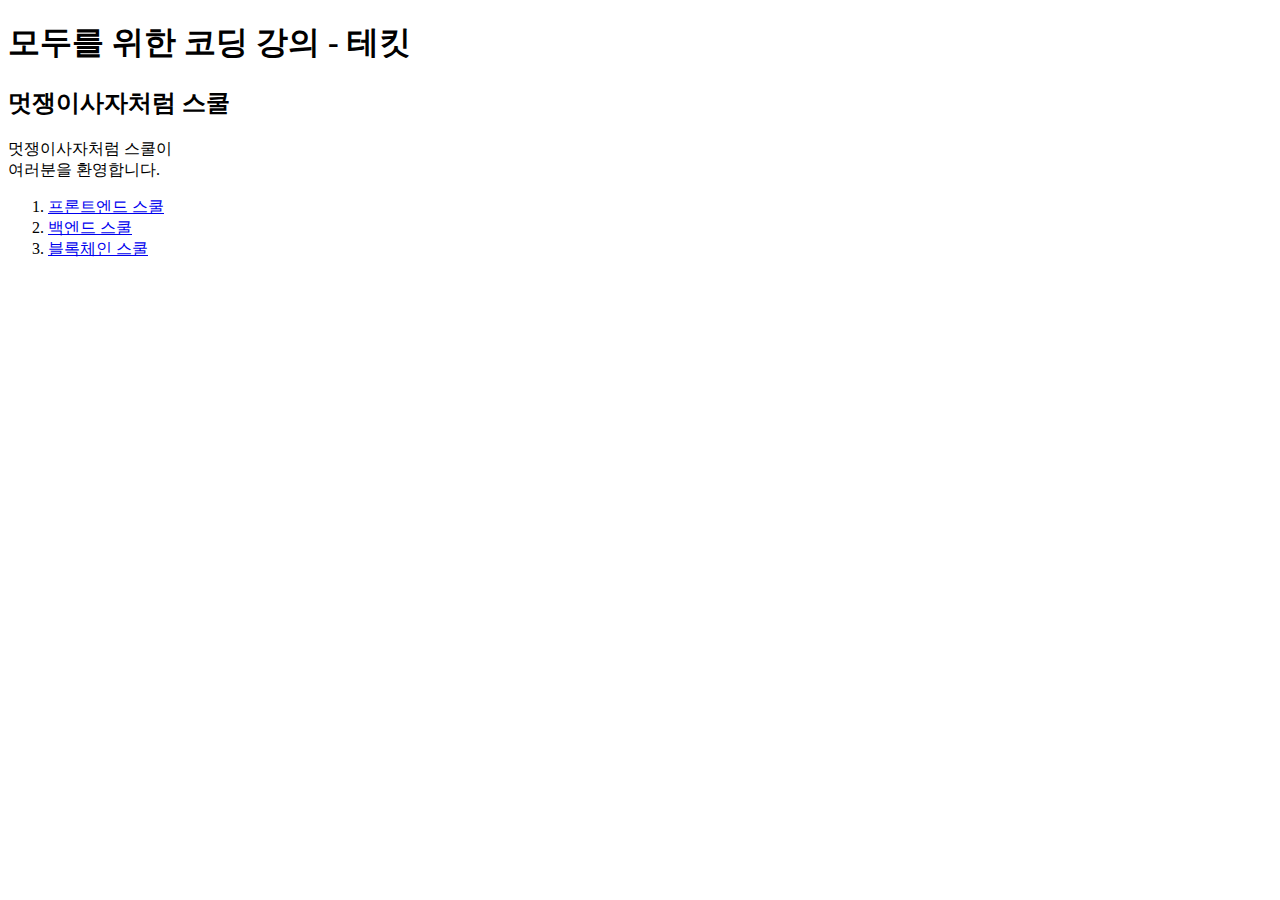
<file: index.html>
<!DOCTYPE html>
<html lang="ko">
  <head>
    <meta charset="UTF-8" />
    <meta http-equiv="X-UA-Compatible" content="IE=edge" />
    <meta name="viewport" content="width=device-width, initial-scale=1.0" />
    <title>멋쟁이사자처럼</title>

    <meta property="og:title" content="멋쟁이사자처럼 화이팅:)">
    <meta property="og:description" content="멋쟁이사자처럼과 즐거운 코딩!">
    <meta property="og:image" content="./thumbnail.jpg">
  </head>

  <body>
    <h1>모두를 위한 코딩 강의 - 테킷</h1>

    <div>
      <h2>멋쟁이사자처럼 스쿨</h2>

      <p>멋쟁이사자처럼 스쿨이<br />여러분을 환영합니다.</p>

      <ol>
        <li>
          <a href="https://techit.education/school/kdt-frontend-6th">
            프론트엔드 스쿨
          </a>
        </li>
        <li>
          <a
            href="https://techit.education/school/kdt-backend-6th"
            target="_blank"
          >
            백엔드 스쿨
          </a>
        </li>
        <li>
          <a href="#"> 블록체인 스쿨 </a>
        </li>
      </ol>
    </div>
  </body>
</html>
</file>
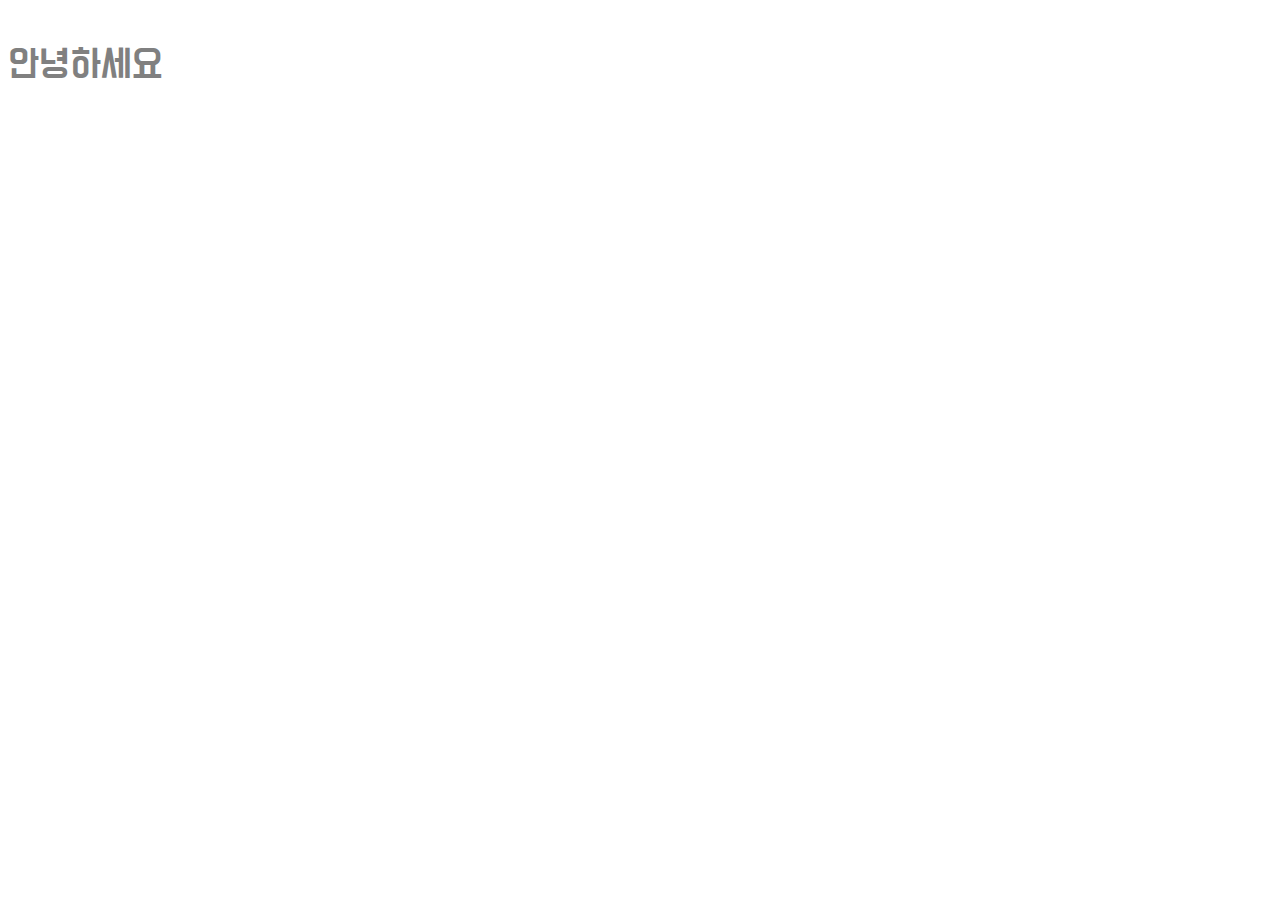
<file: practice2/index.html>
<!DOCTYPE html>
<html lang="en">
<head>
    <meta charset="UTF-8">
    <meta http-equiv="X-UA-Compatible" content="IE=edge">
    <meta name="viewport" content="width=device-width, initial-scale=1.0">
    <title>Document</title>
    <link rel="stylesheet" href="./style.css">
    <link rel="preconnect" href="https://fonts.googleapis.com">
    <link rel="preconnect" href="https://fonts.gstatic.com" crossorigin>
    <link href="https://fonts.googleapis.com/css2?family=Do+Hyeon&display=swap" rel="stylesheet">
    <link rel="stylesheet" href="https://use.fontawesome.com/releases/v5.15.4/css/all.css" integrity="sha384-DyZ88mC6Up2uqS4h/KRgHuoeGwBcD4Ng9SiP4dIRy0EXTlnuz47vAwmeGwVChigm" crossorigin="anonymous"/>
</head>
<body>
    <p><i class="fab fa-apple"></i>안녕하세요</p>
</body>
</html>
</file>
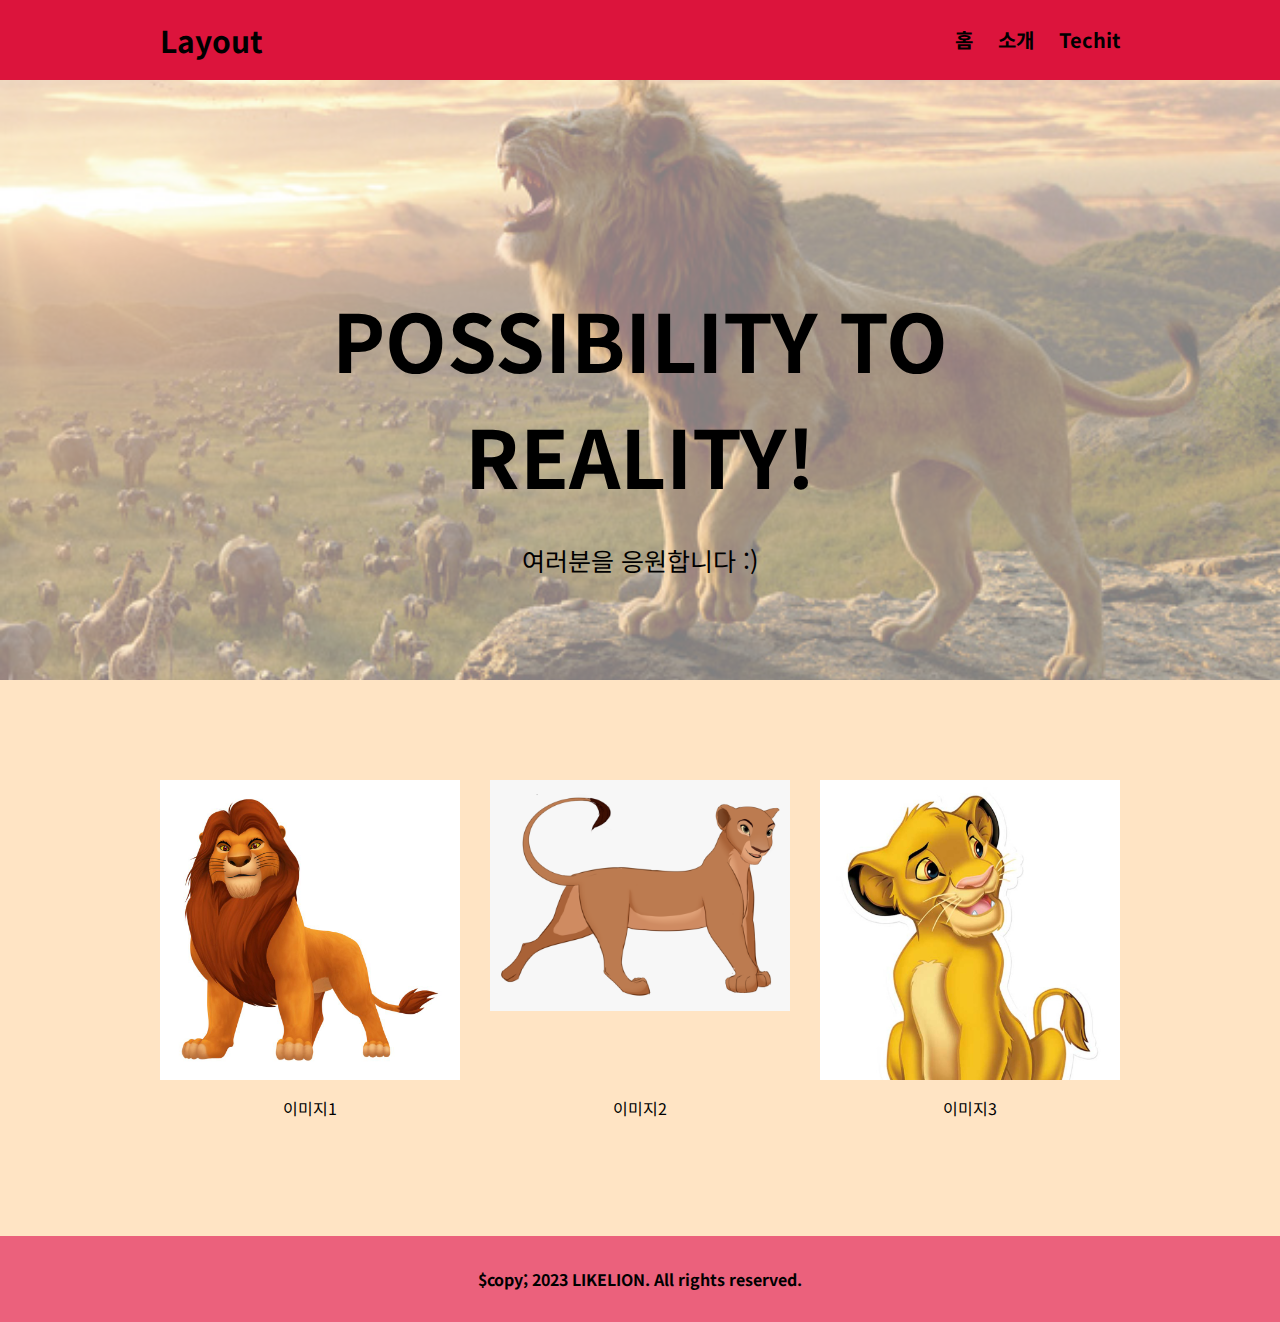
<file: practice3_layout/index.html>
<!DOCTYPE html>
<html lang="ko">
<head>
    <meta charset="UTF-8">
    <meta http-equiv="X-UA-Compatible" content="IE=edge">
    <meta name="viewport" content="width=device-width, initial-scale=1.0">

    <title>레이아웃</title>

    <link rel="stylesheet" href="./tutorial.css">
    <link rel="stylesheet" href="https://use.fontawesome.com/releases/v5.15.4/css/all.css" integrity="sha384-DyZ88mC6Up2uqS4h/KRgHuoeGwBcD4Ng9SiP4dIRy0EXTlnuz47vAwmeGwVChigm" crossorigin="anonymous"/>
    <link rel="preconnect" href="https://fonts.googleapis.com">
    <link rel="preconnect" href="https://fonts.gstatic.com" crossorigin>
    <link href="https://fonts.googleapis.com/css2?family=Noto+Sans+KR&display=swap" rel="stylesheet">

</head>

<body>
    <nav>
        <div class="container">
            <h1 class="nav-logo"><a href="./index.html"><i class="far fa-grin-stars"></i>Layout</a></h1>
            <div class="nav-menu">
                <ul class="nav-btn">
                    <li><a href="./index.html">홈</a></li>
                    <li><a href="#">소개</a></li>
                    <li><a href="https://techit.education/" target="_blank">Techit</a></li>
                </ul>
            </div>
        </div>
    </nav>

    <header class="hd">

        <div class="container">
            <h2 class="hd-title">POSSIBILITY TO REALITY!</h2>
            <p class="hd-content">여러분을 응원합니다 :)</p>
        </div>

    </header>

    <section class="sec">
        <div class="container">
            <article class="artc">
                <div class="card-img">
                    <img src="./atc_1.jpg" alt="이미지1">
                </div>
                <p>이미지1</p>
            </article>
            <article class="artc">
                <div class="card-img">
                    <img src="./atc_2.png" alt="이미지2">
                </div>
                <p>이미지2</p>
            </article>
            <article class="artc">
                <div class="card-img">
                    <img src="./atc_3.jpg" alt="이미지3">
                </div>
                <p>이미지3</p>
            </article>
        </div>
    </section>

    <footer class="ft">
        <div class="container">
            <p>$copy; 2023 LIKELION. All rights reserved.</p>
        </div>
    </footer>
</body>

</html>
</file>
<file: practice2/style.css>
p {
    font-size: 40px;
    font-family: 'Do Hyeon', sans-serif;
    color: gray;
}
</file>
<file: practice3_layout/tutorial.css>
* {
    box-sizing: border-box;
}


body {
    margin: 0;
    padding: 0;
    font-family: 'Noto Sans KR', sans-serif;
}

a:link, a:visited {
    text-decoration: none;
    color: black;
}

.container {
    width:960px;
    margin: 0 auto;
}

/* navigation bar */
nav {
    height: 80px;
    background-color: crimson;
    line-height: 80px;
}

nav::after {
    content: "";
    display: block;
    clear: both;
}

.nav-logo {
    font-size: 30px;
    float: left;
    margin: 0;
}

.nav-menu {
    float: right;
}

.nav-btn {
    list-style-type: none;
    margin: 0;
}

ul.nav-btn > li {
    float: left;
    margin-left: 25px;
    font-size: 20px;
    font-weight: bold;
}

/* header */
.hd {
    position: relative;
    height: 600px;
    text-align: center;
}

.hd-title {
    font-size: 80px;
    margin-top: 0;
    margin-bottom: 30px;
    padding-top: 200px;
}

.hd-content {
    font-size: 25px;
}

.hd:before {
    content: "";
    display: block;
    position: absolute;
    left: 0;
    top: 0;
    width: 100%;
    height: 100%;
    opacity: 0.5;
    background-image: url("./header-img.jpg");
    background-size: cover;
    background-position: center center;
    background-repeat: no-repeat;
}

.hd .container {
    position: relative;
    color: black;
}

/* section */
.sec {
    text-align: center;
    padding: 100px 0;
    background-color: #ffe4c4;
}

.sec article {
    float: left;
    width: 300px;
    margin-right: 30px;
}

.sec article:last-child {
    margin-right: 0;
}

.sec article img {
    width: 100%;
    height: hiddens;
}

.card-img {
    overflow: hidden;
    width: 300px;
    height: 300px;
}

.sec::after {
    content: "";
    display: block;
    clear: both;
}

/* footer */
.ft {
    padding: 15px;
    text-align: center;
    background-color: #eb617c;
    font-weight: bold;
}
</file>
